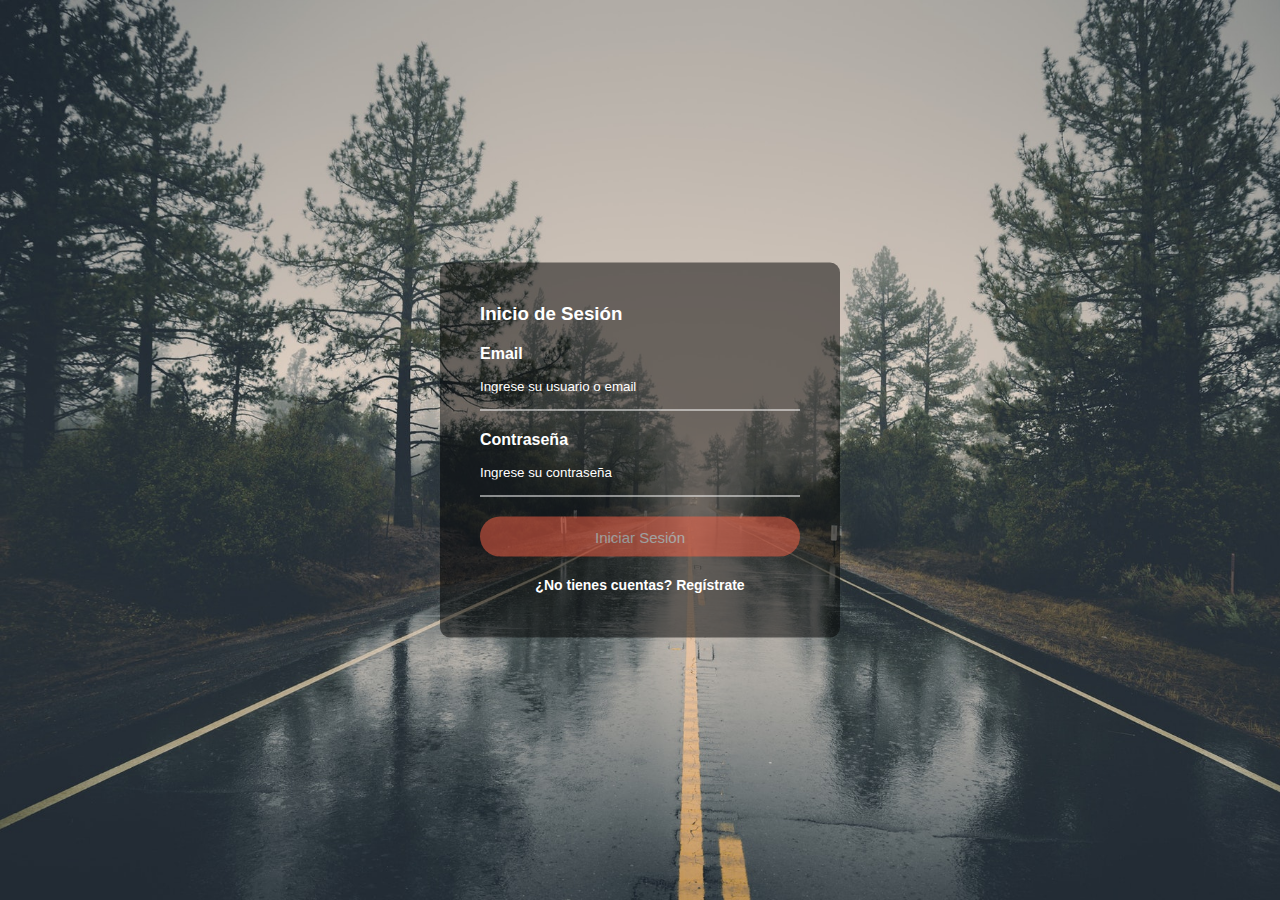
<file: index.html>
<!DOCTYPE html>
<html lang="es">
	<head>
		<meta charset="UTF-8" />
		<meta name="viewport" content="width=device-width, initial-scale=1.0" />
		<title>Iniciar sesión</title>
		<link rel="stylesheet" href="css/estilos.css" />
		<script src="https://ajax.googleapis.com/ajax/libs/jquery/3.5.1/jquery.min.js"></script>
	</head>

	<body>
		<div class="form-area">
			<h3>Inicio de Sesión</h3>
			<form action="" novalidate>
				<p>Email</p>
				<input type="email" placeholder="Ingrese su usuario o email" />
				<p>Contraseña</p>
				<input type="password" placeholder="Ingrese su contraseña" />
				<input type="submit" value="Iniciar Sesión" disabled />
			</form>
			<a href="signup.html"><span>¿No tienes cuentas? Regístrate</span></a>
		</div>
		<script type="text/javascript" src="js/efectos.js"></script>
	</body>
</html>
</file>
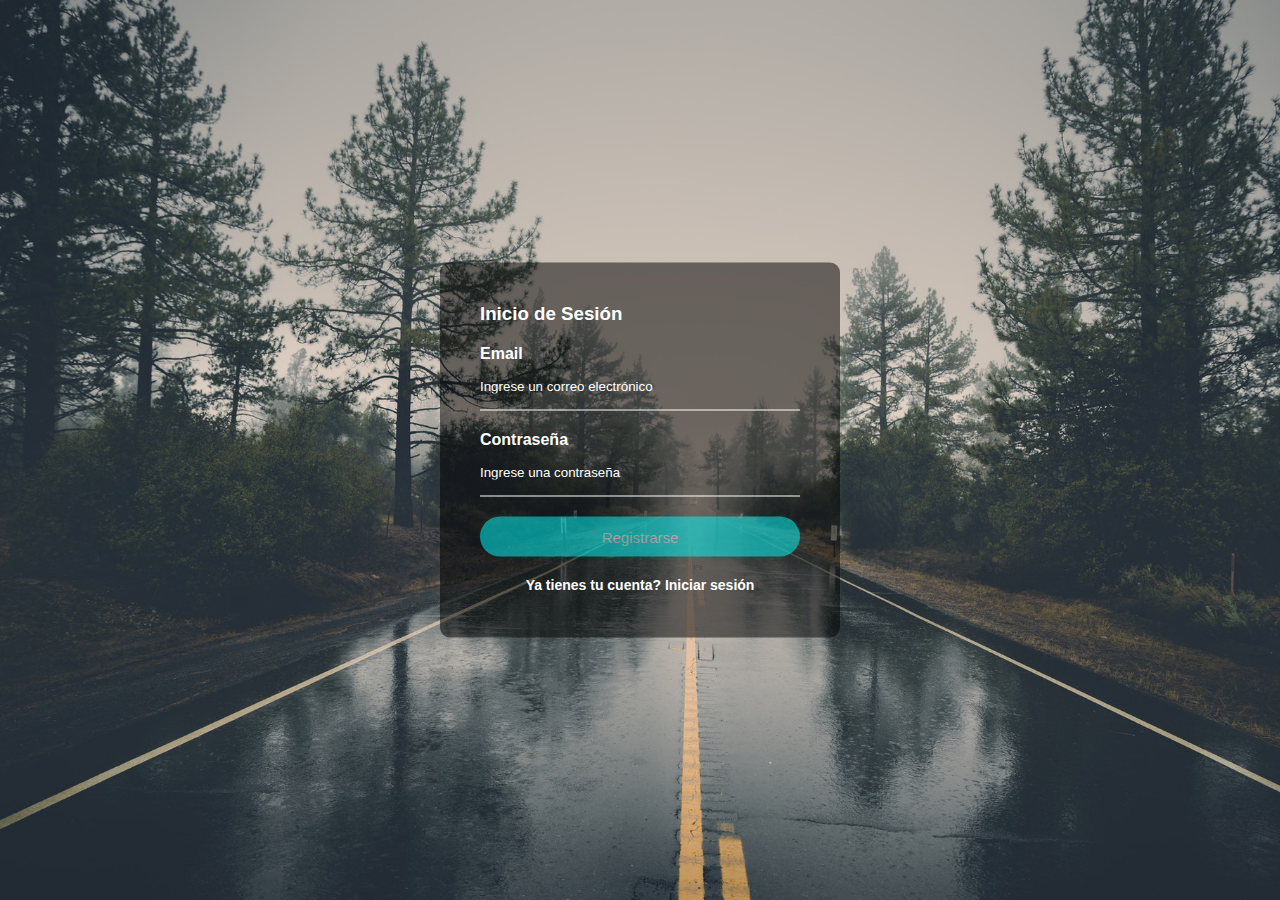
<file: signup.html>
<!DOCTYPE html>
<html lang="es">
	<head>
		<meta charset="UTF-8" />
		<meta name="viewport" content="width=device-width, initial-scale=1.0" />
		<title>Iniciar sesión</title>
		<link rel="stylesheet" href="css/estilos.css" />
	</head>

	<body>
		<div class="form-area">
			<h3>Inicio de Sesión</h3>
			<form action="" novalidate>
				<p>Email</p>
				<input type="email" placeholder="Ingrese un correo electrónico" />
				<p>Contraseña</p>
				<input type="password" placeholder="Ingrese una contraseña" />
				<input type="submit" value="Registrarse" disabled />
				<a href="index.html">Ya tienes tu cuenta? Iniciar sesión</a>
			</form>
		</div>
		<script src="js/efectos.js"></script>
	</body>
</html>
</file>
<file: css/estilos.css>
* {
	padding: 0px;
	margin: 0px;
	-moz-box-sizing: border-box;
	-webkit-box-sizing: border-box;
	box-sizing: border-box;
}

body {
	background-image: url(../img/pexels-veeterzy-39811.jpg);
	background-size: cover;
	background-attachment: fixed;
	font-family: Tahoma, sans-serif;
}

.form-area {
	position: absolute;
	top: 50%;
	left: 50%;
	transform: translate(-50%, -50%);
	width: 400px;
	height: auto;
	background: rgba(0, 0, 0, 0.5);
	padding: 40px;
	border-radius: 10px;
}

h3 {
	margin: 0;
	padding: 0 0 20px;
	font-weight: bold;
	color: #fff;
}

.form-area p {
	margin: 0px;
	padding: 0px;
	font-weight: bold;
	color: #fff;
}

.form-area input {
	margin-bottom: 20px;
	width: 100%;
}

.form-area input[type="password"],
.form-area input[type="email"] {
	border: none;
	border-bottom: 1px solid white;
	background-color: transparent;
	outline: none;
	height: 48px;
	color: white;
	display: 16px;
}

::placeholder {
	color: white;
}

.form-area input[type="submit"] {
	border: none;
	height: 40px;
	outline: none;
	color: white;
	font-size: 15px;
	opacity: 0.5;
	cursor: pointer;
	border-radius: 20px;
}

.form-area input[type="submit"][value="Iniciar Sesión"] {
	background-color: rgb(255, 99, 71);
}

.form-area input[type="submit"][value="Registrarse"] {
	background-color: rgb(0, 255, 255);
}

.form-area a {
	color: white;
	text-decoration: none;
	font-size: 14px;
	font-weight: bold;
	display: flex;
	justify-content: center;
	align-items: center;
	margin-bottom: 5px;
}

@media (max-width: 768px) {
	.form-area {
		width: 75%;
	}
}

@media (max-width: 480px) {
	.form-area {
		width: 95%;
	}
}
</file>
